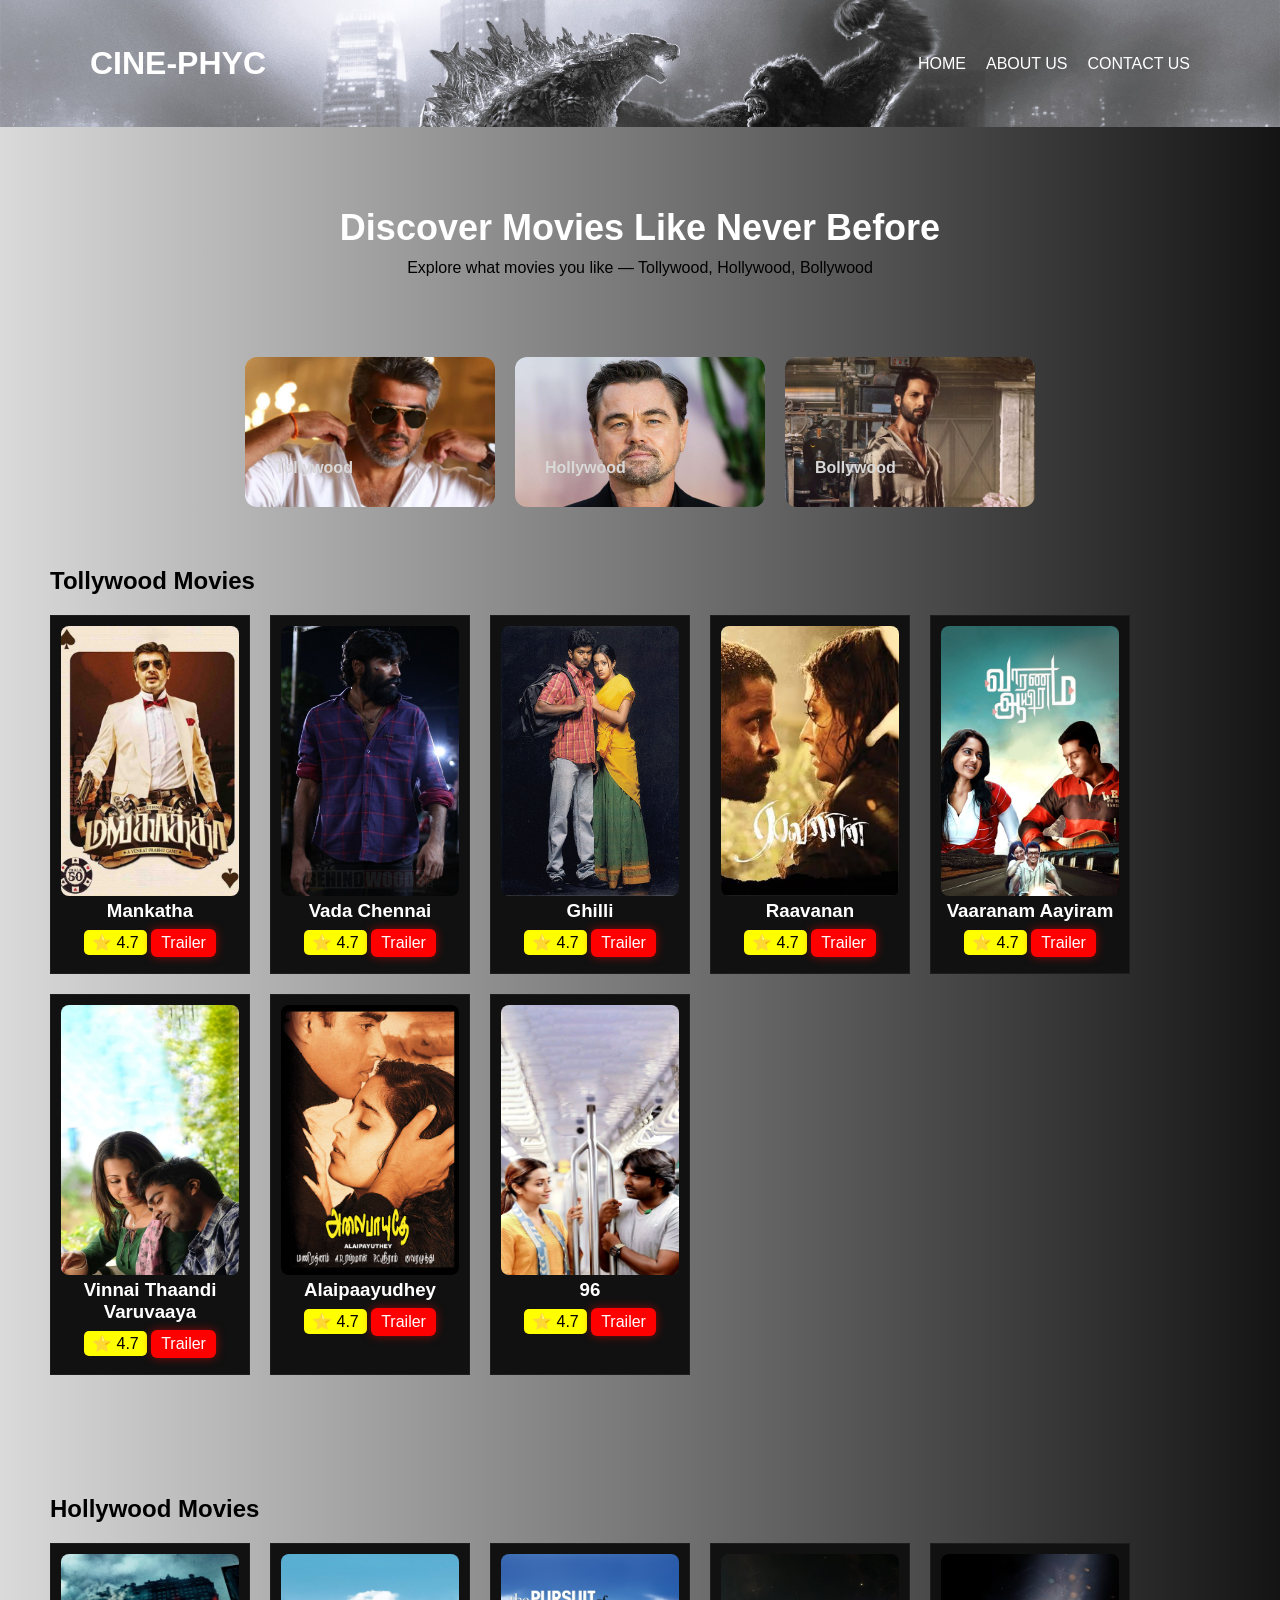
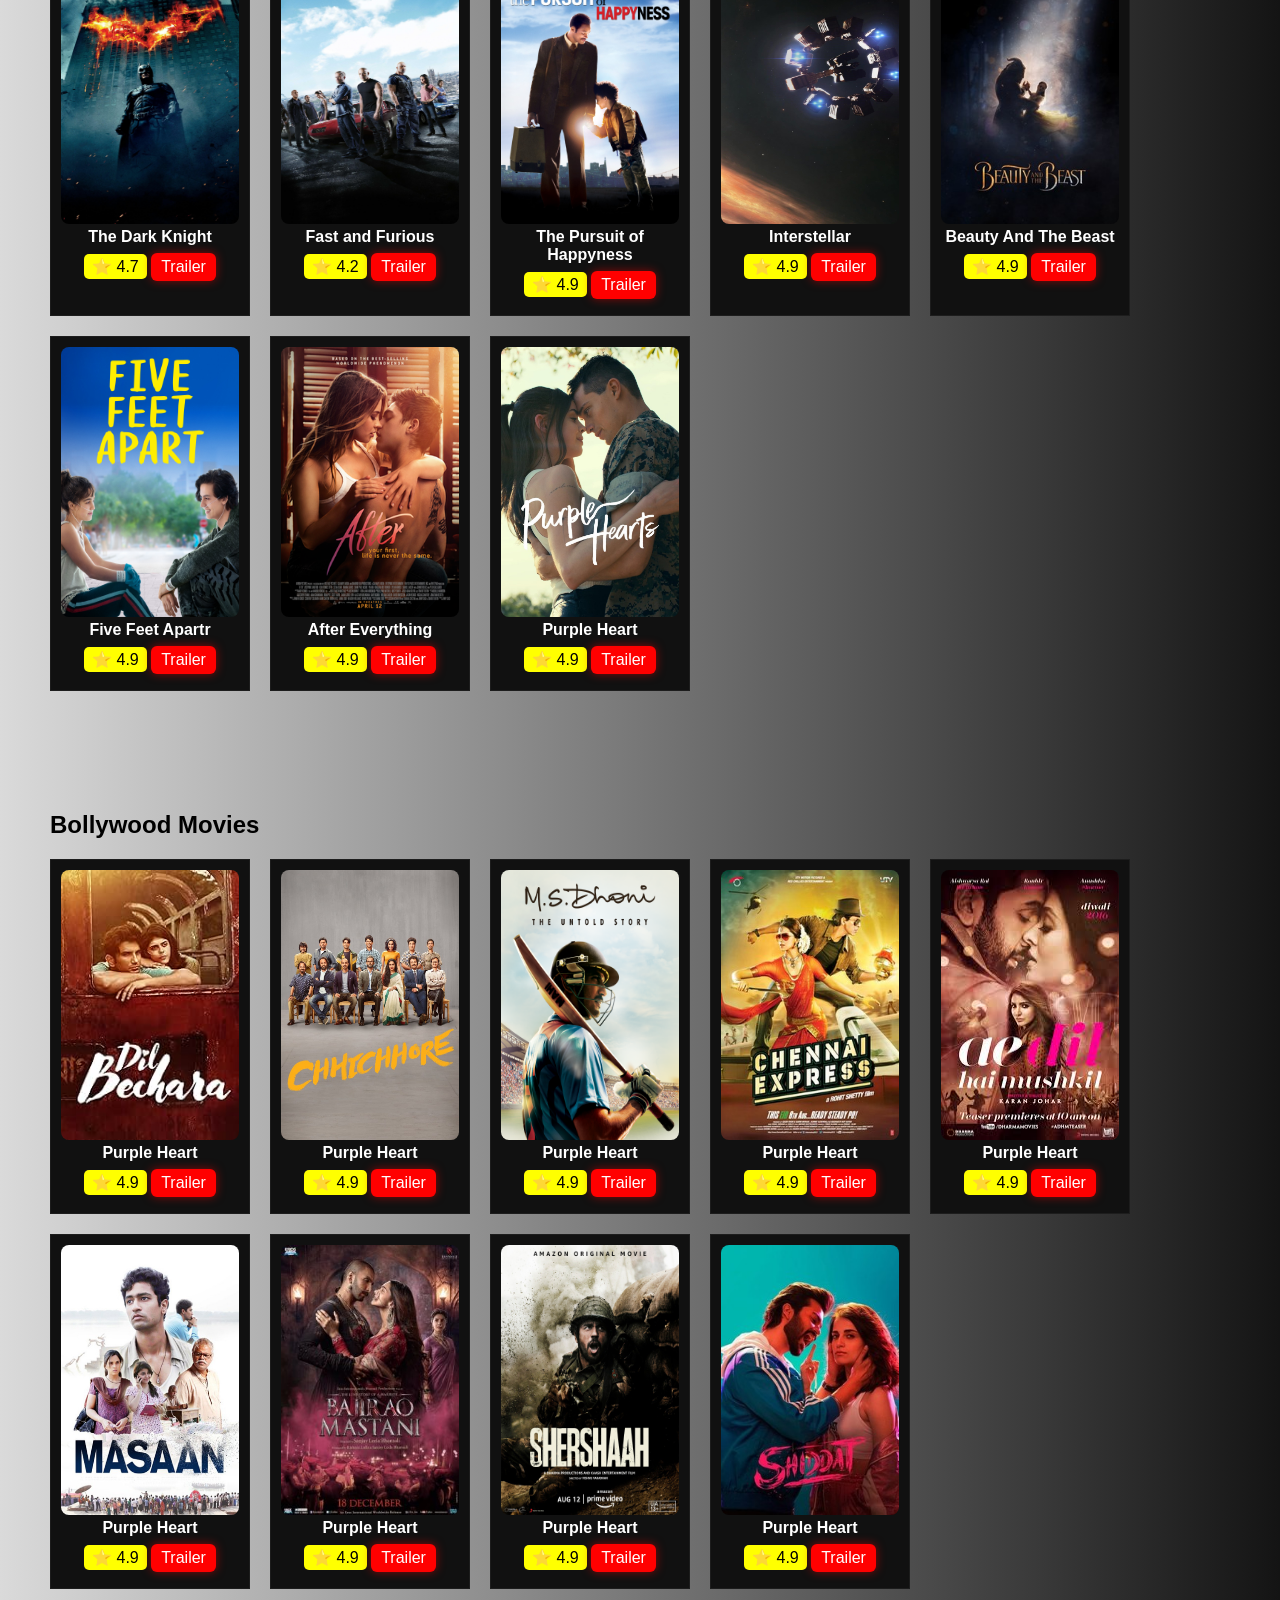
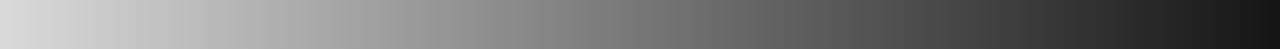
<file: Cine-phyc/index.html>
<!DOCTYPE html>
<html>
<head>
    <title>SID-CINE</title>
    <link rel="icon" href="image/logo.png">
    <link rel="stylesheet" href="style.css">
</head>
<script>
function showSection(sectionId) {

    var sections = document.getElementsByClassName("movie-section");

    for (var i = 0; i < sections.length; i++) {
        sections[i].style.display = "none";
    }

    document.getElementById(sectionId).style.display = "block";
}
</script>

<body>

<header class="header">
    <h1>CINE-PHYC</h1>

    <nav class="nav-links">
        <ul>
            <li>HOME</li>
            <li>ABOUT US</li>
            <li>CONTACT US</li>
        </ul>
    </nav>
</header>



<section class="hero">
    <h2>Discover Movies Like Never Before</h2>
    <p>Explore what movies you like — Tollywood, Hollywood, Bollywood</p>
</section>


<section class="categories">
    <div class="card" onclick="showSection('tollywood')">Tollywood</div>
    <div class="card" onclick="showSection('hollywood')">Hollywood</div>
    <div class="card" onclick="showSection('bollywood')">Bollywood</div>
</section>



<section id="tollywood" class="movie-section">
    <h2>Tollywood Movies</h2>
    <div class="movies">
        <div class="box">

    <img src="image/mankatha.jpg">

    <h3>Mankatha</h3>

    <div class="bottom">
        <span class="rating">⭐ 4.7</span>
          <a href="https://youtu.be/vHESM8iR1JE?si=JsTMPY656SYuvLsN" target="_blank" class="rating-button">Trailer</a>
    </div>

</div>
        <div class="box">
            <img src="image/vada-chennai-stills-photos-pictures-54.jpg">
            <h3>Vada Chennai</h3>
            <!-- <p>Anbuvin Ezhichi</p> -->
            <span class="rating">⭐ 4.7</span>
            <a href="https://youtu.be/q5GG5HJ1hVk?si=7gsQ_iUfQrOJm7yr" target="_blank" class="rating-button">Trailer</a>
        </div>

        <div class="box">
            <img src="image/ghilli.jpg" >
            <h3>Ghilli</h3>
            <p></p>
            <span class="rating">⭐ 4.7</span>
            <a href="https://youtu.be/EtJXEmW_XNM?si=erbHqfPdNmyBI4hW" target="_blank" class="rating-button">Trailer</a>
        </div>

        <div class="box">
            <img src="image/raavanan-et00366233-1691131754.avif" >
            <h3>Raavanan</h3>
            <p></p>
            <span class="rating">⭐ 4.7</span>
            <a href="https://youtu.be/1L6b5JJShrU?si=LVoy91wO4Q5YpXWX" target="_blank" class="rating-button">Trailer</a>
        </div>

        <div class="box">
            <img src="image/vaarnam aayiram.jpg" >
            <h3>Vaaranam Aayiram</h3>
            <p></p>
            <span class="rating">⭐ 4.7</span>
            <a href="https://youtu.be/qu08mmVxJYA?si=Qc5cZ-BvVBh5xwba" target="_blank" class="rating-button">Trailer</a>
        </div>

        <div class="box">
            <img src="image/vtv.jpg" >
            <h3>Vinnai Thaandi Varuvaaya</h3>
            <p></p>
            <span class="rating">⭐ 4.7</span>
            <a href="https://youtu.be/9z-NeZyiyF8?si=owR-o9wMG0cwbuz7" target="_blank" class="rating-button">Trailer</a>
        </div>

        <div class="box">
            <img src="image/alaipayuthey.jpg" >
            <h3>Alaipaayudhey</h3>
            <p></p>
            <span class="rating">⭐ 4.7</span>
            <a href="https://youtu.be/BRFdGc3ku-k?si=L2n7jgJzGwjahRzj" target="_blank" class="rating-button">Trailer</a>
        </div>

        <div class="box">
            <img src="image/96.jpg" >
            <h3>96</h3>
            <p></p>
            <span class="rating">⭐ 4.7</span>
            <a href="https://youtu.be/r0synl-lI4I?si=j-h59Mo7HwQy7Ble" target="_blank" class="rating-button">Trailer</a>
        </div>

    </div>
</section>


<section id="hollywood" class="movie-section">
    <h2>Hollywood Movies</h2>
    <div class="movies">
        <div class="box">
            <img src="image/dark-knight.jpg">
            <h4>The Dark Knight</h4>
            <!-- <p>A Batman Who Awake To Rise</p> -->
            <span class="rating">⭐ 4.7</span>
            <a href="https://www.youtube.com/watch?v=EXeTwQWrcwY" target="_blank" class="rating-button">Trailer</a>
        </div>

        <div class="box">
            <img src="image/F & F.jpg">
            <h4>Fast and Furious</h4>
            <!-- <p>We Go Fast As We Can</p> -->
            <span class="rating">⭐ 4.2</span>
            <a href="https://www.youtube.com/watch?v=Skpu5HaVkOc" target="_blank" class="rating-button">Trailer</a>
        </div>

        <div class="box">
            <img src="image/happyness.jpg">
            <h4>The Pursuit of Happyness</h4>
            <!-- <p>Red Was Here So Was Blue</p> -->
            <span class="rating">⭐ 4.9</span>
            <a href="https://www.youtube.com/watch?v=DMOBlEcRuw8" target="_blank" class="rating-button">Trailer</a>
        </div>

        <div class="box">
            <img src="image/interstellar.jpg">
            <h4>Interstellar</h4>
            <!-- <p>"LOVE" From Land To Space</p> -->
            <span class="rating">⭐ 4.9</span>
            <a href="https://www.youtube.com/watch?v=zSWdZVtXT7E" target="_blank" class="rating-button">Trailer</a>
        </div>

         <div class="box">
            <img src="image/beauty and the beast.jpg">
            <h4>Beauty And The Beast</h4>
            <!-- <p>"LOVE" From Land To Space</p> -->
            <span class="rating">⭐ 4.9</span>
            <a href="https://youtu.be/pnkgw6pAKkM?si=g0xhmu1dkrd88TNi" target="_blank" class="rating-button">Trailer</a>
        </div>

         <div class="box">
            <img src="image/five feet apart.jpg">
            <h4>Five Feet Apartr</h4>
            <!-- <p>"LOVE" From Land To Space</p> -->
            <span class="rating">⭐ 4.9</span>
            <a href="https://youtu.be/UjnDpcgJXvA?si=iXDPme9h3vdJ1ank" target="_blank" class="rating-button">Trailer</a>
        </div>

         <div class="box">
            <img src="image/After_2019_film.png">
            <h4>After Everything</h4>
            <!-- <p>"LOVE" From Land To Space</p> -->
            <span class="rating">⭐ 4.9</span>
            <a href="https://youtu.be/NsmopvKNSE4?si=raiemILSSHB5HFyn" target="_blank" class="rating-button">Trailer</a>
        </div>

         <div class="box">
            <img src="image/purple-hearts.jpg">
            <h4>Purple Heart</h4>
            <!-- <p>"LOVE" From Land To Space</p> -->
            <span class="rating">⭐ 4.9</span>
            <a href="https://youtu.be/WTLgg8oRSBE?si=4tTOdjqp9jAId78d" target="_blank" class="rating-button">Trailer</a>
        </div>
    </div>
</section>



<section id="bollywood" class="movie-section">
    <h2>Bollywood Movies</h2>
    <div class="movies">

         <div class="box">
            <img src="image/dil bechara.jpg">
            <h4>Purple Heart</h4>
            <!-- <p>"LOVE" From Land To Space</p> -->
            <span class="rating">⭐ 4.9</span>
            <a href="https://youtu.be/WTLgg8oRSBE?si=4tTOdjqp9jAId78d" target="_blank" class="rating-button">Trailer</a>
        </div>

         <div class="box">
            <img src="image/chhichhore.jpg">
            <h4>Purple Heart</h4>
            <!-- <p>"LOVE" From Land To Space</p> -->
            <span class="rating">⭐ 4.9</span>
            <a href="https://youtu.be/WTLgg8oRSBE?si=4tTOdjqp9jAId78d" target="_blank" class="rating-button">Trailer</a>
        </div>

         <div class="box">
            <img src="image/ms dhoni.png">
            <h4>Purple Heart</h4>
            <!-- <p>"LOVE" From Land To Space</p> -->
            <span class="rating">⭐ 4.9</span>
            <a href="" target="_blank" class="rating-button">Trailer</a>
        </div>

        <div class="box">
            <img src="image/Chennai_Express.jpg">
            <h4>Purple Heart</h4>
            <!-- <p>"LOVE" From Land To Space</p> -->
            <span class="rating">⭐ 4.9</span>
            <a href="" target="_blank" class="rating-button">Trailer</a>
        </div>

        <div class="box">
            <img src="image/adhm.jpg">
            <h4>Purple Heart</h4>
            <!-- <p>"LOVE" From Land To Space</p> -->
            <span class="rating">⭐ 4.9</span>
            <a href="" target="_blank" class="rating-button">Trailer</a>
        </div>
        
        <div class="box">
            <img src="image/masaan.jpg">
            <h4>Purple Heart</h4>
            <!-- <p>"LOVE" From Land To Space</p> -->
            <span class="rating">⭐ 4.9</span>
            <a href="" target="_blank" class="rating-button">Trailer</a>
        </div>

        <div class="box">
            <img src="image/Bajirao_Mastani_poster.jpg">
            <h4>Purple Heart</h4>
            <!-- <p>"LOVE" From Land To Space</p> -->
            <span class="rating">⭐ 4.9</span>
            <a href="" target="_blank" class="rating-button">Trailer</a>
        </div>

        <div class="box">
            <img src="image/shersha.jpg">
            <h4>Purple Heart</h4>
            <!-- <p>"LOVE" From Land To Space</p> -->
            <span class="rating">⭐ 4.9</span>
            <a href="" target="_blank" class="rating-button">Trailer</a>
        </div>

        <div class="box">
            <img src="image/shiddat.jpg">
            <h4>Purple Heart</h4>
            <!-- <p>"LOVE" From Land To Space</p> -->
            <span class="rating">⭐ 4.9</span>
            <a href="" target="_blank" class="rating-button">Trailer</a>
        </div>


    </div>
</section>


</body>
</html>
</file>
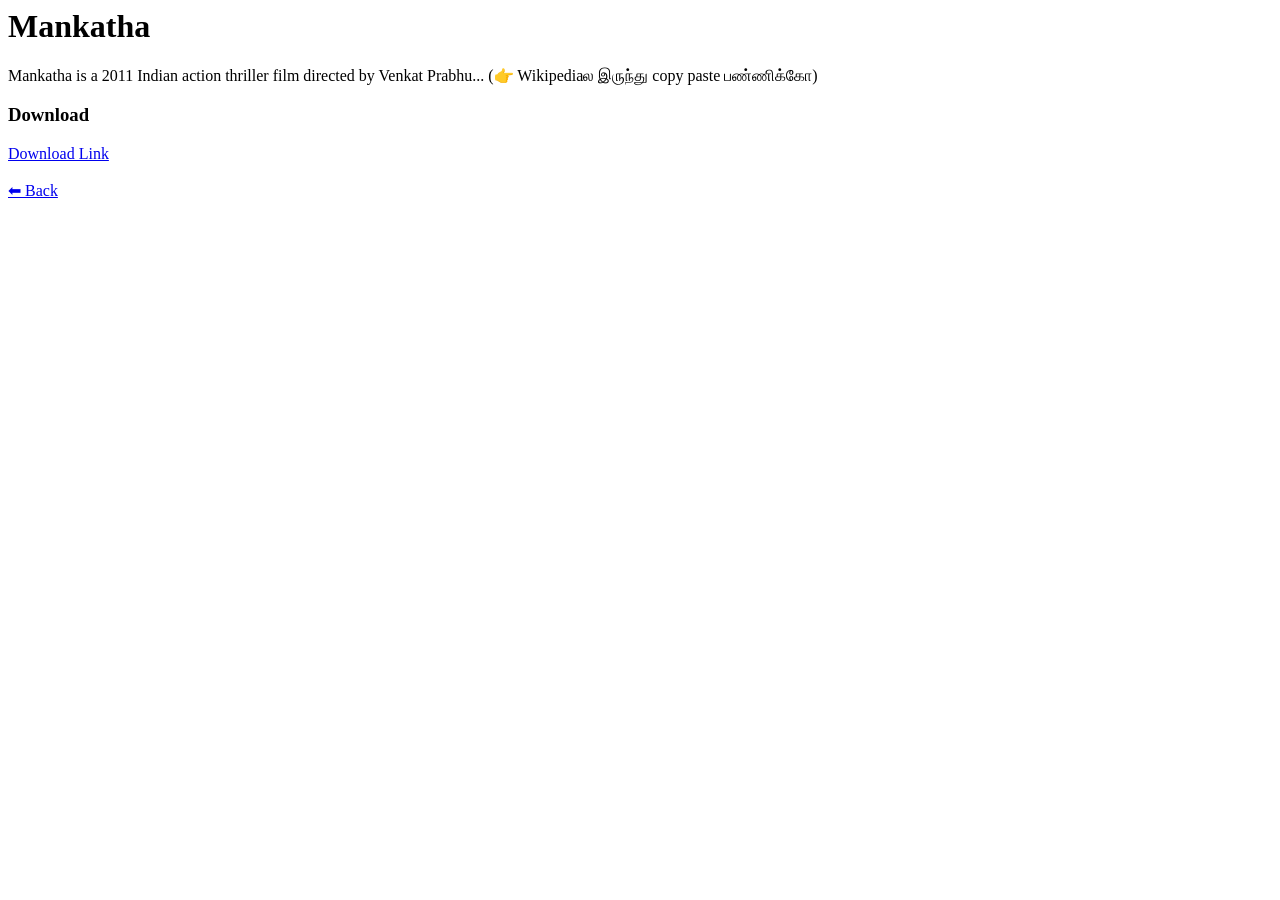
<file: Cine-phyc/mankatha.html>
<title>Mankatha</title>
</head>

<body>

<h1>Mankatha</h1>

<p>
Mankatha is a 2011 Indian action thriller film directed by Venkat Prabhu...
(👉 Wikipediaல இருந்து copy paste பண்ணிக்கோ)
</p>

<h3>Download</h3>
<a href="https://movies.downloadpage.xyz/download/page/60239">Download Link</a>

<br><br>

<a href="index.html">⬅ Back</a>

</body>
</html>
</file>
<file: Cine-phyc/style.css>
* {
  margin: 0;
  padding: 0;
  box-sizing: border-box;
  font-family: Arial, sans-serif;
}
body {
  background: linear-gradient(to right, #dadada, #141414);
  color: white;
}

.header {
  position: relative;
  display: flex;
  justify-content: space-between;
  align-items: center;
  padding: 45px 90px;
  background: url(image/gk.jpg  ) center/cover no-repeat;
}
.header h1 {
  color: linear-gradient(to right, #dadada, #141414);
}

.nav-links ul {
  display: flex;
  list-style: none;
  gap: 20px;
}

.nav-links li {
  cursor: pointer;
}

.nav-links li:hover {
  color: rgb(218, 218, 218);
}

.hero {
  text-align: center;
  padding: 80px 20px;
  
  
}

.hero h2 {
  font-size: 36px;
  margin-bottom: 10px;
}

.hero p {
  color: #000000;
}

.categories {
    display: flex;
    justify-content: center;
    align-items: center;
    gap: 20px;
}

.card { 
    width: 250px;
    height: 150px;
    border-radius: 12px;
    color: rgb(217, 217, 217);
    display: flex;
    align-items: flex-end;
    padding: 30px;
    font-weight: bold;
    cursor: pointer;
    transition: 0.3s;
    background-size: cover;
    background-position: center;
      position: relative;
    overflow: hidden;
    
}
/* .card::after {
    content: "";
    position: absolute;
    inset: 0;
    background: linear-gradient(to top, rgba(0,0,0,0.8), transparent);
} */


.card:nth-child(1) {
    background-image: url('image/Ajith.webp');
}

.card:nth-child(2) {
    background-image: url('image/lio.jpg');
}

.card:nth-child(3) {
    background-image: url('image/Shahid-Kapoor.avif');
}

.card:hover {
    transform: scale(1.05);
     box-shadow: 0 10px 20px rgb(0, 0, 0);
}
.movie-section {
  padding: 60px 50px;
}

.movie-section h2 {
  margin-bottom: 20px;
  color: rgb(0, 0, 0);
}
.movies {
  display: flex;
  gap: 20px;
  flex-wrap: wrap;
}

.box {
  width: 200px;
    background: #111;
  border: 1px solid rgba(255,255,255,0.05);
  padding: 10px;
  text-align: center;
  transition: 0.3s;
  cursor: pointer;
 
}

.box img {
  width: 100%;
  height: 270px;
  border-radius: 8px;

}
           
.box:hover {
  transform: translateY(-8px) scale(1.03);
  box-shadow: 0 10px 20px rgb(0, 0, 0);
}
                    
.rating {
  display: inline-block;
  margin: 8px 0;
  background: yellow;
  color: black;
  padding: 3px 8px;
  border-radius: 5px;
}

.rating-button {
  display: inline-block;
  margin-top: 5px;
  padding: 5px 10px;
  background-color: red;
  color: white;
  text-decoration: none;
  border-radius: 6px;
  transition: 0.3s;
  box-shadow: 0 0 10px rgba(255,0,0,0.5);
}

.rating-button:hover {
  background-color: #ff1a1a;
  transform: scale(1.1);
}
.box {
    position: relative;
}
html {
  scroll-behavior: smooth;
}
</file>
